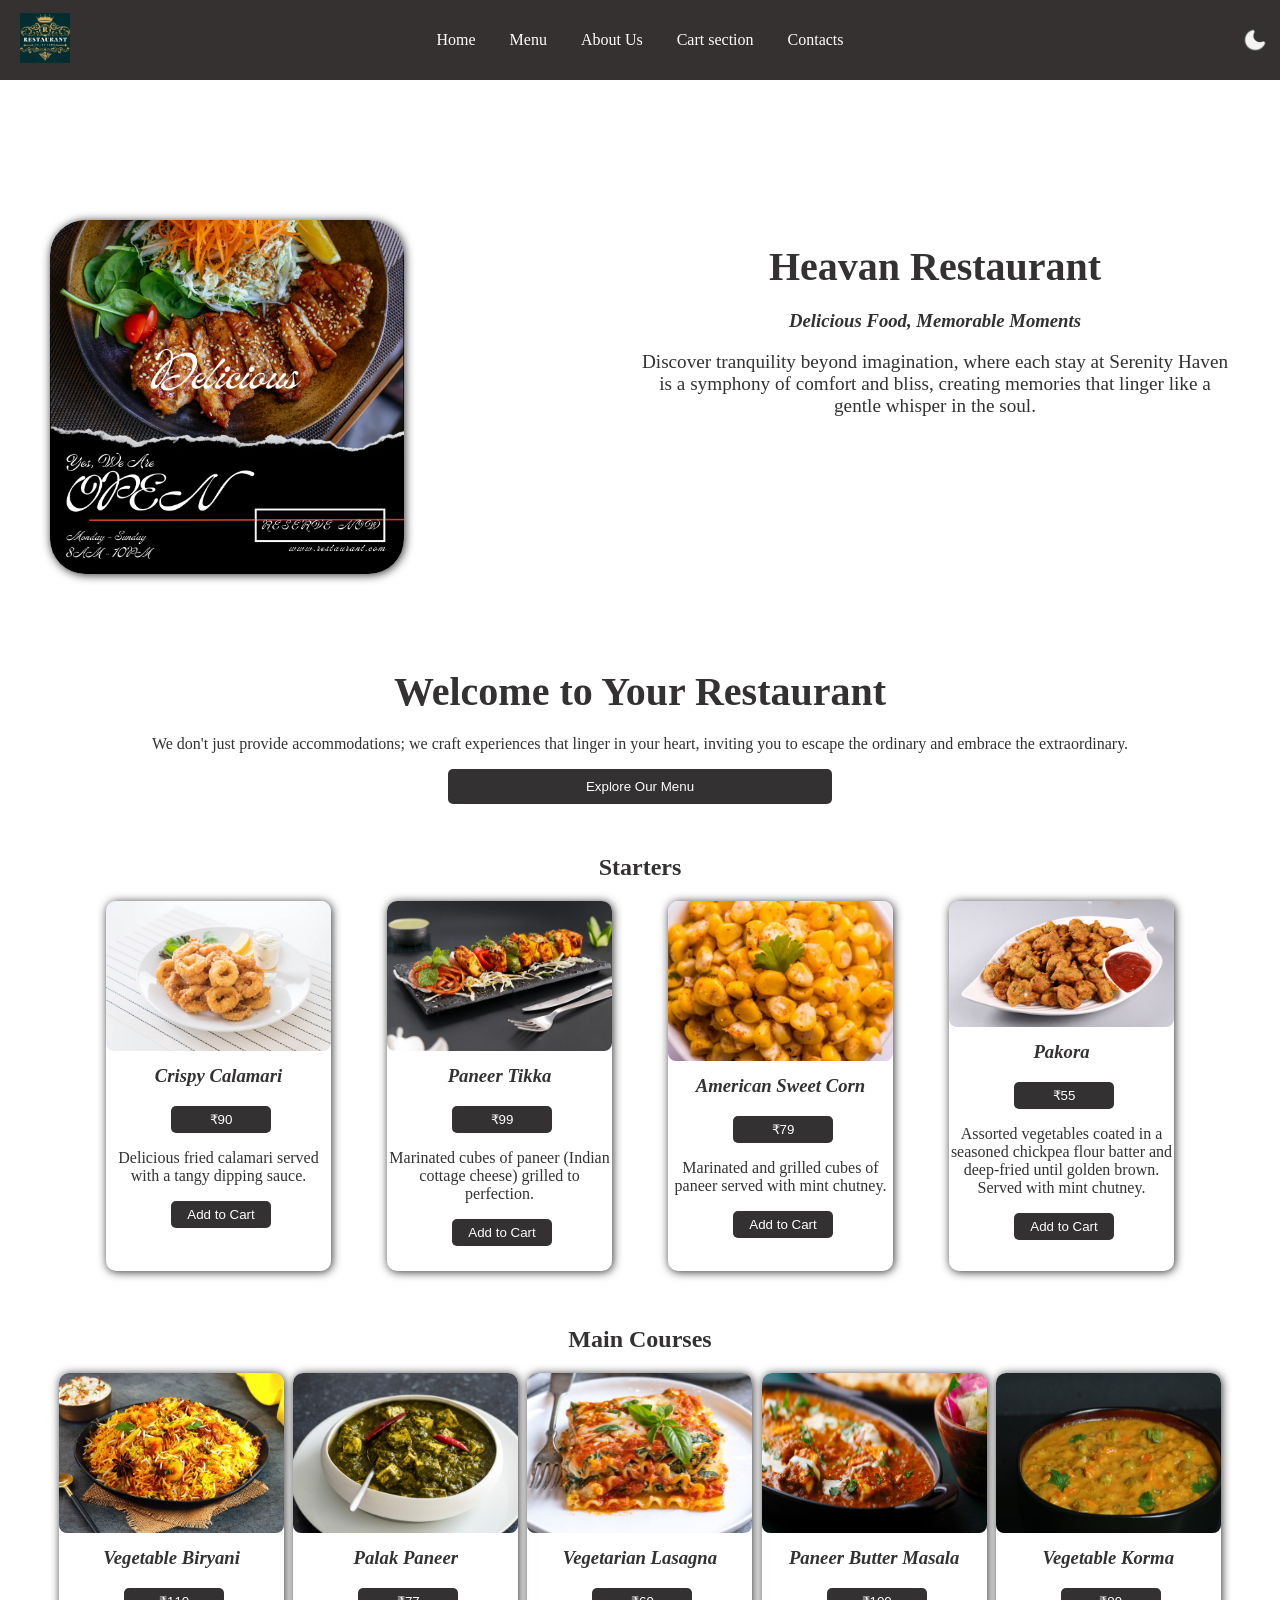
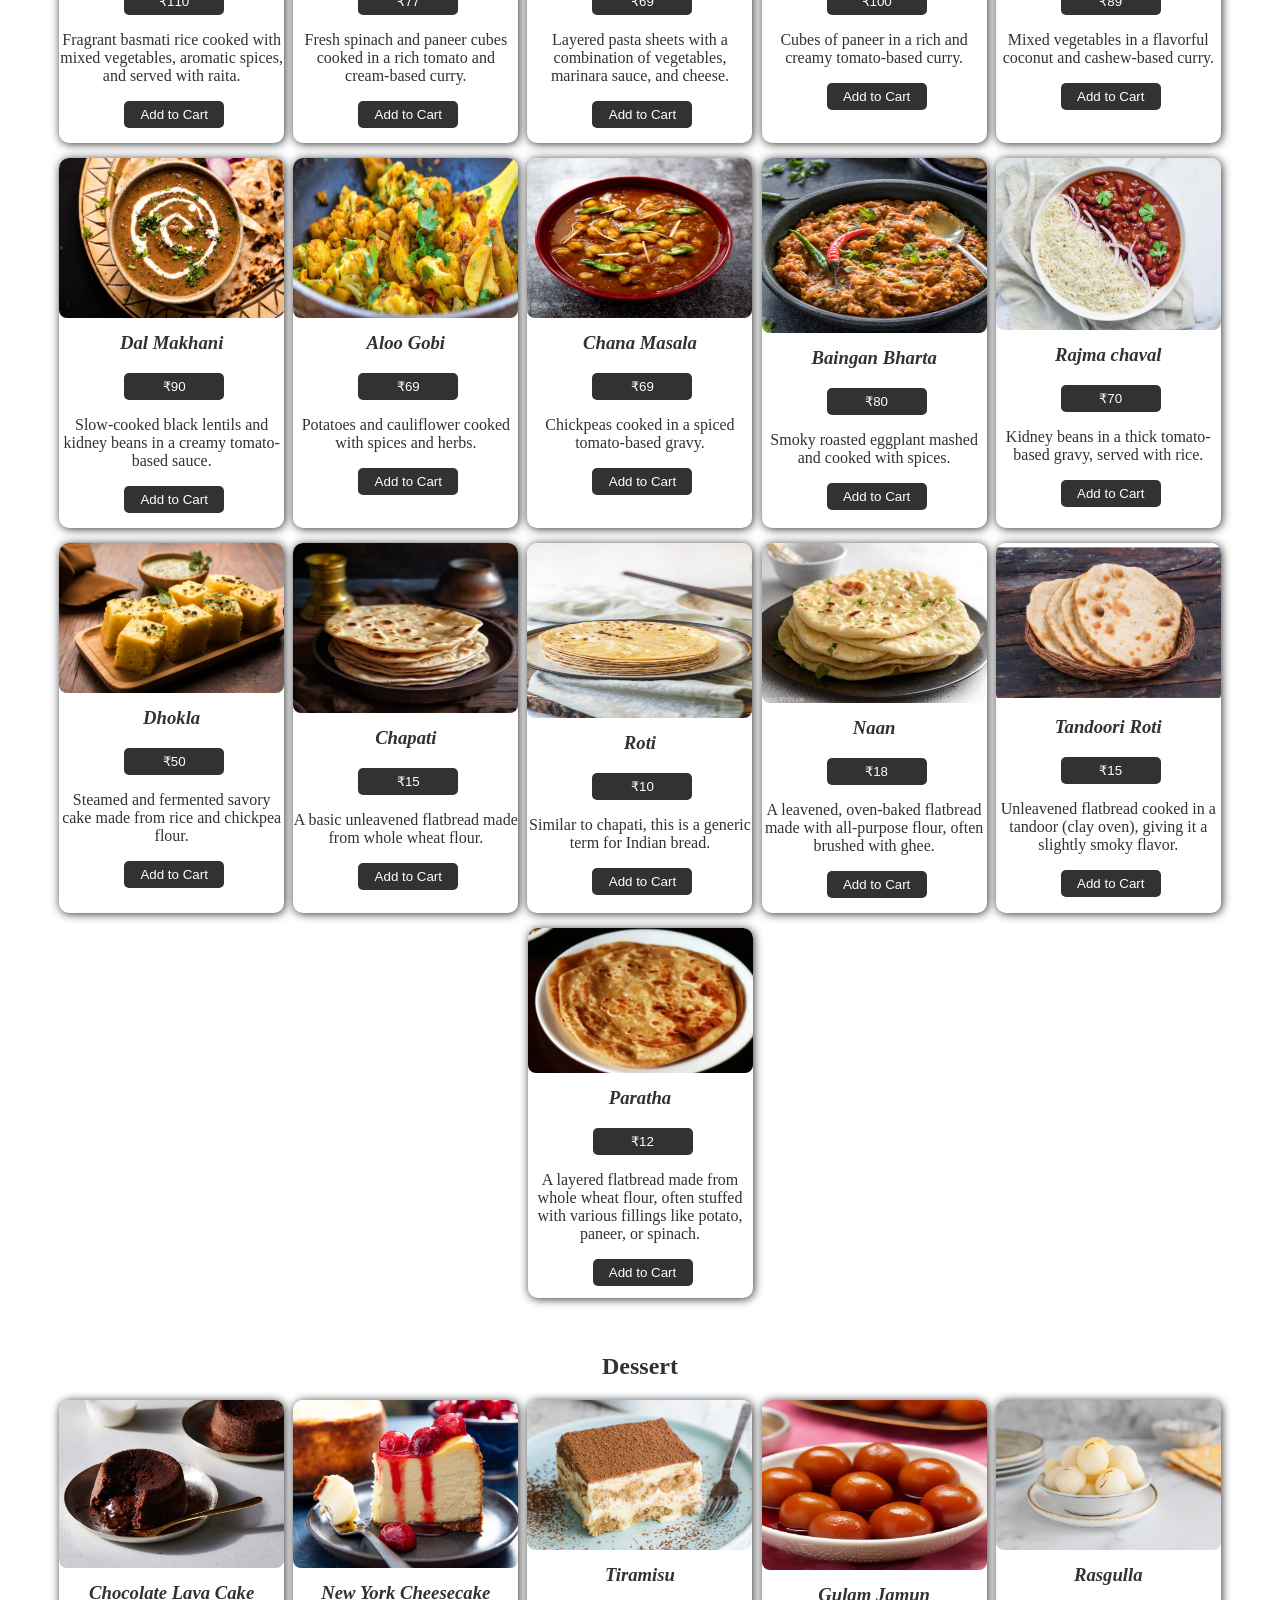
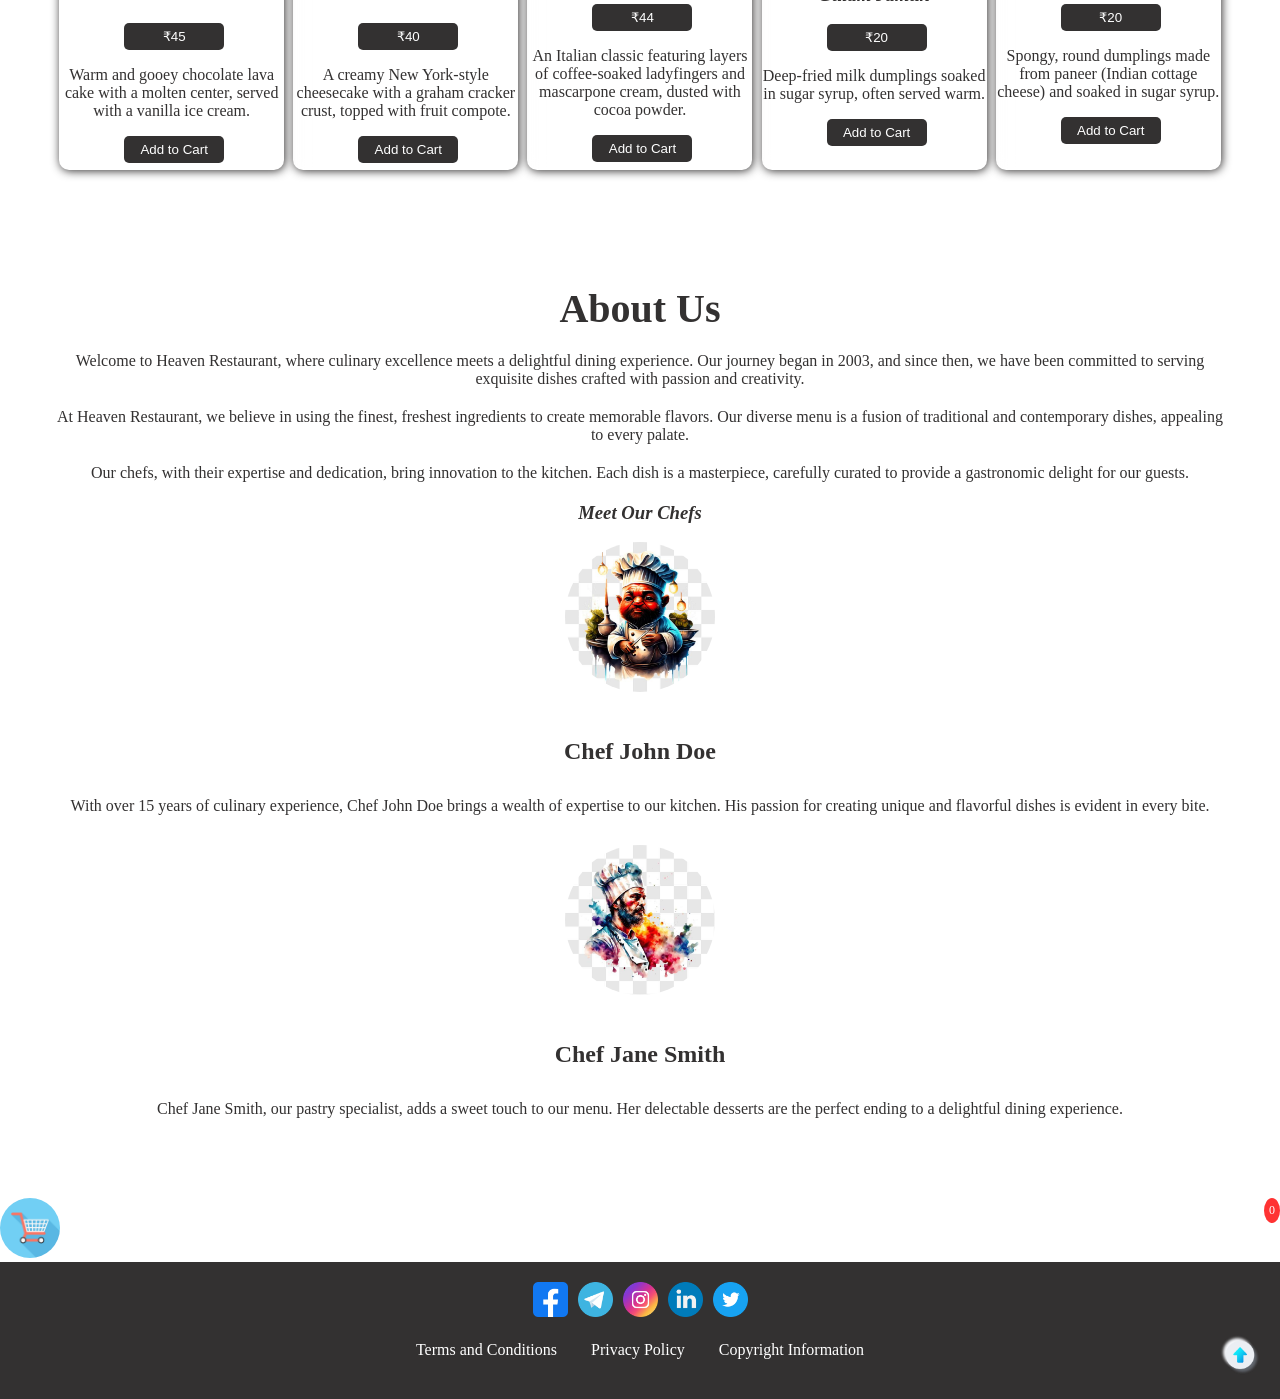
<file: index.html>
<!DOCTYPE html>
<html lang="en">
<head>
  <meta charset="UTF-8">
  <meta name="viewport" content="width=device-width, initial-scale=1.0">
  <link rel="stylesheet" href="style.css">
  <title>Your Restaurant</title>
  <script src="script.js"></script>
</head>
<body>
  
  <!-- Navbar -->
  <section id="navbar">
  <div class="navbar">
    <div class="logo">
        <img src="Images/Logo.png" alt="Logo" >
    </div>
    <div class="menu" id="menu">
        <a href="#home" onclick="scrolltoHome()">Home</a>
        <a href="#menu" onclick="scrolltoMenu()">Menu</a>
        <a href="#about" onclick="scrolltoAboutus()">About Us</a>
        <a href="#cart" onclick="scrolltoCart()">Cart section</a>
        <a href="#contact" onclick="scrolltoContacts()">Contacts</a>
    </div>
    <img src="Images/moon.png" id="icon">
    <div class="hamburger" onclick="toggleMenu()">
        <div class="bar"></div>
        <div class="bar"></div>
        <div class="bar"></div>
    </div>
</div>
</section>

  <!--dark  mode-->
  <div class="custom-checkbox">
    <input id="status" type="checkbox" name="status">
    <label for="status">
        <div class="status-switch" data-unchecked="off" data-checked="on">
 </div>
    </label>
</div>


  <!-- Home Section -->
  <section id="Home">
  <div class="home-section">
    <div class="home-image">
        <img src="Images\Home.png" alt="Restaurant Image" >
    </div>
    <div class="home-content">
        <h1>Heavan Restaurant</h1>
        <h3>Delicious Food, Memorable Moments</h3>
        <p class="subtitle">Discover tranquility beyond imagination, where each stay at Serenity Haven is a symphony of comfort and bliss, creating memories that linger like a gentle whisper in the soul.</p>
        <a href="#menu" class="explore-button" onclick="scrolltoMenu()">Explore Our Menu</a>
    </div>
</div>

    </div>
    <div class="home-content">
      <h1>Welcome to Your Restaurant</h1>
      <p>We don't just provide accommodations; we craft experiences that linger in your heart, inviting you to escape the ordinary and embrace the extraordinary.</p>
      <button href="#menu" class="explore-btn" onclick="scrolltoMenu()">Explore Our Menu</button>
    </div>
  </section>

  <!-- Menu Section -->
  <section id="sec" class="menu-section">
    <div class="category">
        <h2>Starters</h2>
        <div class="item">
        <div class="item-card">
            <img src="Images/1.jpg" alt="Crispy Calamari" data-price="90">
            <h3>Crispy Calamari</h3>
            <button class="add-to-cart-button">₹90</button>
            <p class="description">Delicious fried calamari served with a tangy dipping sauce.</p>
            <button class="add-to-cart-button" onclick="addToCart('Crispy Calamari', 90)">Add to Cart</button>
        </div>
        <div class="item-card">
            <img src="Images/3.jpg" alt="paneer Tikka" >
            <h3>Paneer Tikka</h3>
            <button class="add-to-cart-button">₹99</button>
            <p class="description">Marinated cubes of paneer (Indian cottage cheese) grilled to perfection.</p>
            <button class="add-to-cart-button" onclick="addToCart('Grilled Salmon', 22.99)">Add to Cart</button>
        </div>
        <div class="item-card">
            <img src="Images/4.webp" alt="American Sweet Corn" height="160px">
            <h3>American Sweet Corn</h3>
            <button class="add-to-cart-button">₹79</button>
            <p class="description">Marinated and grilled cubes of paneer served with mint chutney.</p>
            <button class="add-to-cart-button" onclick="addToCart('Grilled Salmon', 22.99)">Add to Cart</button>
        </div>
        <div class="item-card">
            <img src="Images/2.jpg" alt="Pakora" >
            <h3>Pakora</h3>
            <button class="add-to-cart-button">₹55</button>
            <p class="description">Assorted vegetables coated in a seasoned chickpea flour batter and deep-fried until golden brown. Served with mint chutney.</p>
            <button class="add-to-cart-button" onclick="addToCart('Grilled Salmon', 22.99)">Add to Cart</button>
        </div>
    </div>
    </div>

    <div class="category">
        <h2>Main Courses</h2>
        <div class="item">
            <div class="item-card">
            <img src="Images/5.webp" alt="Vegetable Biryani" height="160px">
            <h3>Vegetable Biryani</h3>
            <button class="add-to-cart-button">₹110</button>
            <p>Fragrant basmati rice cooked with mixed vegetables, aromatic spices, and served with raita.</p>
            
            <button class="add-to-cart-button" onclick="addToCart('Grilled Salmon', 22.99)">Add to Cart</button>
        </div>
        
        <div class="item-card">
            <img src="Images/6.jpg" alt="Palak Paneer" height="160px">
            <h3>Palak Paneer</h3>
            <button class="add-to-cart-button">₹77</button>
            <p>Fresh spinach and paneer cubes cooked in a rich tomato and cream-based curry.</p>
            
            <button class="add-to-cart-button" onclick="addToCart('Chicken Alfredo Pasta', 18.99)">Add to Cart</button>
        </div>
        
        <div class="item-card">
            <img src="Images/7.jpg" alt="Vegetarian Lasagna" height="160px">
            <h3>Vegetarian Lasagna</h3>
            <button class="add-to-cart-button">₹69</button>
            <p>Layered pasta sheets with a combination of vegetables, marinara sauce, and cheese.</p>
            <button class="add-to-cart-button" onclick="addToCart('Vegetarian Stir-Fry', 16.99)">Add to Cart</button>
        </div>
        <div class="item-card">
            <img src="Images/11.jpg" alt="Paneer Butter Masala" height="160px">
            <h3>Paneer Butter Masala</h3>
            <button class="add-to-cart-button">₹100</button>
            <p>Cubes of paneer in a rich and creamy tomato-based curry.</p>
            <button class="add-to-cart-button" onclick="addToCart('Vegetarian Stir-Fry', 16.99)">Add to Cart</button>
        </div>
        <div class="item-card">
            <img src="Images/12.jpg" alt="Vegetable Korma" height="160px">
            <h3>Vegetable Korma</h3>
            <button class="add-to-cart-button">₹89</button>
            <p>Mixed vegetables in a flavorful coconut and cashew-based curry.</p>
            <button class="add-to-cart-button" onclick="addToCart('Vegetarian Stir-Fry', 16.99)">Add to Cart</button>
        </div>
        <div class="item-card">
            <img src="Images/13.jpg" alt="Dal Makhani" height="160px">
            <h3>Dal Makhani</h3>
            <button class="add-to-cart-button">₹90</button>
            <p>Slow-cooked black lentils and kidney beans in a creamy tomato-based sauce.</p>
            <button class="add-to-cart-button" onclick="addToCart('Vegetarian Stir-Fry', 16.99)">Add to Cart</button>
        </div>
        <div class="item-card">
            <img src="Images/14.jpg" alt="Aloo Gobi" height="160px">
            <h3>Aloo Gobi</h3>
            <button class="add-to-cart-button">₹69</button>
            <p>Potatoes and cauliflower cooked with spices and herbs.</p>
            <button class="add-to-cart-button" onclick="addToCart('Vegetarian Stir-Fry', 16.99)">Add to Cart</button>
        </div>
        <div class="item-card">
            <img src="Images/15.jpg" alt="Chana Masala" height="160px">
            <h3>Chana Masala</h3>
            <button class="add-to-cart-button">₹69</button>
            <p>Chickpeas cooked in a spiced tomato-based gravy.</p>
            <button class="add-to-cart-button" onclick="addToCart('Vegetarian Stir-Fry', 16.99)">Add to Cart</button>
        </div>
        <div class="item-card">
            <img src="Images/16.webp" alt="Baingan Bharta" height="175px">
            <h3>Baingan Bharta</h3>
            <button class="add-to-cart-button">₹80</button>
            <p>Smoky roasted eggplant mashed and cooked with spices.</p>
            <button class="add-to-cart-button" onclick="addToCart('Vegetarian Stir-Fry', 16.99)">Add to Cart</button>
        </div>
        <div class="item-card">
            <img src="Images/17.jpg" alt="Rajma Chaval">
            <h3>Rajma chaval</h3>
            <button class="add-to-cart-button">₹70</button>
            <p>Kidney beans in a thick tomato-based gravy, served with rice.</p>
            <button class="add-to-cart-button" onclick="addToCart('Vegetarian Stir-Fry', 16.99)">Add to Cart</button>
        </div>
        <div class="item-card">
            <img src="Images/18.jpg" alt="Dhokla">
            <h3>Dhokla</h3>
            <button class="add-to-cart-button">₹50</button>
            <p>Steamed and fermented savory cake made from rice and chickpea flour.</p>
            <button class="add-to-cart-button" onclick="addToCart('Vegetarian Stir-Fry', 16.99)">Add to Cart</button>
        </div>
        <div class="item-card">
            <img src="Images/19.webp" alt="Chapati" height="170px">
            <h3>Chapati</h3>
            <button class="add-to-cart-button">₹15</button>
            <p>A basic unleavened flatbread made from whole wheat flour.</p>
            <button class="add-to-cart-button" onclick="addToCart('Vegetarian Stir-Fry', 16.99)">Add to Cart</button>
        </div>
        <div class="item-card">
            <img src="Images/20.jpg" alt="Roti" height="175px">
            <h3>Roti</h3>
            <button class="add-to-cart-button">₹10</button>
            <p>Similar to chapati, this is a generic term for Indian bread.</p>
            <button class="add-to-cart-button" onclick="addToCart('Vegetarian Stir-Fry', 16.99)">Add to Cart</button>
        </div>
        <div class="item-card">
            <img src="Images/21.jpg" alt="Naan" height="160px">
            <h3>Naan</h3>
            <button class="add-to-cart-button">₹18</button>
            <p>A leavened, oven-baked flatbread made with all-purpose flour, often brushed with ghee.</p>
            <button class="add-to-cart-button" onclick="addToCart('Vegetarian Stir-Fry', 16.99)">Add to Cart</button>
        </div>
        <div class="item-card">
            <img src="Images/22.jpg" alt="Tandoori Roti">
            <h3>Tandoori Roti</h3>
            <button class="add-to-cart-button">₹15</button>
            <p>Unleavened flatbread cooked in a tandoor (clay oven), giving it a slightly smoky flavor.</p>
            <button class="add-to-cart-button" onclick="addToCart('Vegetarian Stir-Fry', 16.99)">Add to Cart</button>
        </div>
        <div class="item-card">
            <img src="Images/23.webp" alt="Paratha" height="145px">
            <h3>Paratha</h3>
            <button class="add-to-cart-button">₹12</button>
            <p>A layered flatbread made from whole wheat flour, often stuffed with various fillings like potato, paneer, or spinach.</p>
            <button class="add-to-cart-button" onclick="addToCart('Vegetarian Stir-Fry', 16.99)">Add to Cart</button>
        </div>
    </div>
    </div>
<!--desert-->
    <h1 style="text-align: center;">Dessert</h1>
    <div class="item">
        <div class="item-card">
        <img src="Images/8.jpg" alt="Chocolate Lava Cake">
        <h3>Chocolate Lava Cake</h3>
        <button class="add-to-cart-button">₹45</button>
        <p>Warm and gooey chocolate lava cake with a molten center, served with a vanilla ice cream.</p>
        
        <button class="add-to-cart-button" onclick="addToCart('Chocolate Lava Cake', 8.99)">Add to Cart</button>
    </div>
    
    <div class="item-card">
        <img src="Images/9.jpg" alt="New York Cheesecake">
        <h3>New York Cheesecake</h3>
        <button class="add-to-cart-button">₹40</button>
        <p>A creamy New York-style cheesecake with a graham cracker crust, topped with fruit compote.</p>
        
        <button class="add-to-cart-button" onclick="addToCart('Cheesecake', 10.99)">Add to Cart</button>
    </div>
    
    <div class="item-card">
        <img src="Images/10.jpg" alt="Tiramisu">
        <h3>Tiramisu</h3>
        <button class="add-to-cart-button">₹44</button>
        <p>An Italian classic featuring layers of coffee-soaked ladyfingers and mascarpone cream, dusted with cocoa powder.</p>
        <button class="add-to-cart-button" onclick="addToCart('Tiramisu', 9.99)">Add to Cart</button>
    </div>
    <div class="item-card">
        <img src="Images/24.webp" alt="Gulam Jamun" height="170px">
        <h3>Gulam Jamun</h3>
        <button class="add-to-cart-button">₹20</button>
        <p>Deep-fried milk dumplings soaked in sugar syrup, often served warm.</p>
        <button class="add-to-cart-button" onclick="addToCart('Tiramisu', 9.99)">Add to Cart</button>
    </div>
    <div class="item-card">
        <img src="Images/25.jpg" alt="Rasgulla">
        <h3>Rasgulla</h3>
        <button class="add-to-cart-button">₹20</button>
        <p>Spongy, round dumplings made from paneer (Indian cottage cheese) and soaked in sugar syrup.</p>
        <button class="add-to-cart-button" onclick="addToCart('Tiramisu', 9.99)">Add to Cart</button>
    </div>
</div>
</section>

  <!-- About Us Section -->
  <section id="aboutus" class="about-section">
    <div class="about-content">
        <h2>About Us</h2>
        <p>Welcome to Heaven Restaurant, where culinary excellence meets a delightful dining experience. Our journey began in 2003, and since then, we have been committed to serving exquisite dishes crafted with passion and creativity.</p>
        <p>At Heaven Restaurant, we believe in using the finest, freshest ingredients to create memorable flavors. Our diverse menu is a fusion of traditional and contemporary dishes, appealing to every palate.</p>
        <p>Our chefs, with their expertise and dedication, bring innovation to the kitchen. Each dish is a masterpiece, carefully curated to provide a gastronomic delight for our guests.</p>
    </div>

    <div class="chef-section">
        <h3>Meet Our Chefs</h3>

        <div class="chef">
            <img src="Images/chef1.jpg" alt="Chef Name">
            <h4>Chef John Doe</h4>
            <p>With over 15 years of culinary experience, Chef John Doe brings a wealth of expertise to our kitchen. His passion for creating unique and flavorful dishes is evident in every bite.</p>
        </div>

        <div class="chef">
            <img src="Images/chef2.jpg" alt="Chef Name">
            <h4>Chef Jane Smith</h4>
            <p>Chef Jane Smith, our pastry specialist, adds a sweet touch to our menu. Her delectable desserts are the perfect ending to a delightful dining experience.</p>
        </div>
    </div>
</section>

  <!-- Cart Section -->
  <section id="Cart">
  <div class="cart-icon" onclick="toggleCart()">
    <img src="Images/cart-icon.png" alt="Cart Icon">
    <span id="cart-count">0</span>
</div>

<div id="cart-display" class="cart-display">
    <div class="cart-content">
        <h2>Your Cart</h2>
        <div id="cart-items" class="cart-items">
        </div>
        <div class="order-summary">
            <h3>Order Summary</h3>
            <p>Total: ₹<span id="total-price">0.00</span></p>
        </div>
        <button onclick="checkout()">Checkout</button>
    </div>
</div>
</section>


  <!-- Footer -->
  <section id="Contacts">
<footer class="footer">
    <div class="social-media">
        <a href="#" target="_blank"
          ><img src="Images/facebook.1024x1024.png" alt="Facebook"
        /></a>
        <a href="#" target="_blank"
          ><img src="Images/telegram.1024x1024.png" alt="Telegram"
        /></a>
        <a href="#" target="_blank"
          ><img src="Images/instagram.1024x1024.png" alt="Instagram"
        /></a>
        <a href="#" target="_blank"
          ><img src="Images/linkedin.1024x1024.png" alt="linkden"
        /></a>
        <a href="#" target="_blank"
          ><img src="Images/twitter.1024x1024.png" alt="Twitter"
        /></a>
      </div>

  <div class="footer-links">
      <a href="#" target="_blank">Terms and Conditions</a>
      <a href="#" target="_blank">Privacy Policy</a>
      <a href="#" target="_blank">Copyright Information</a>
  </div>

  <div class="back-to-top" onclick="scrollToTop()">
      <img src="Images/arrowup.webp" alt="Back to Top">
  </div>
</footer>
</section>
  <script src="script.js"></script>
  
</body>
</html>
</file>
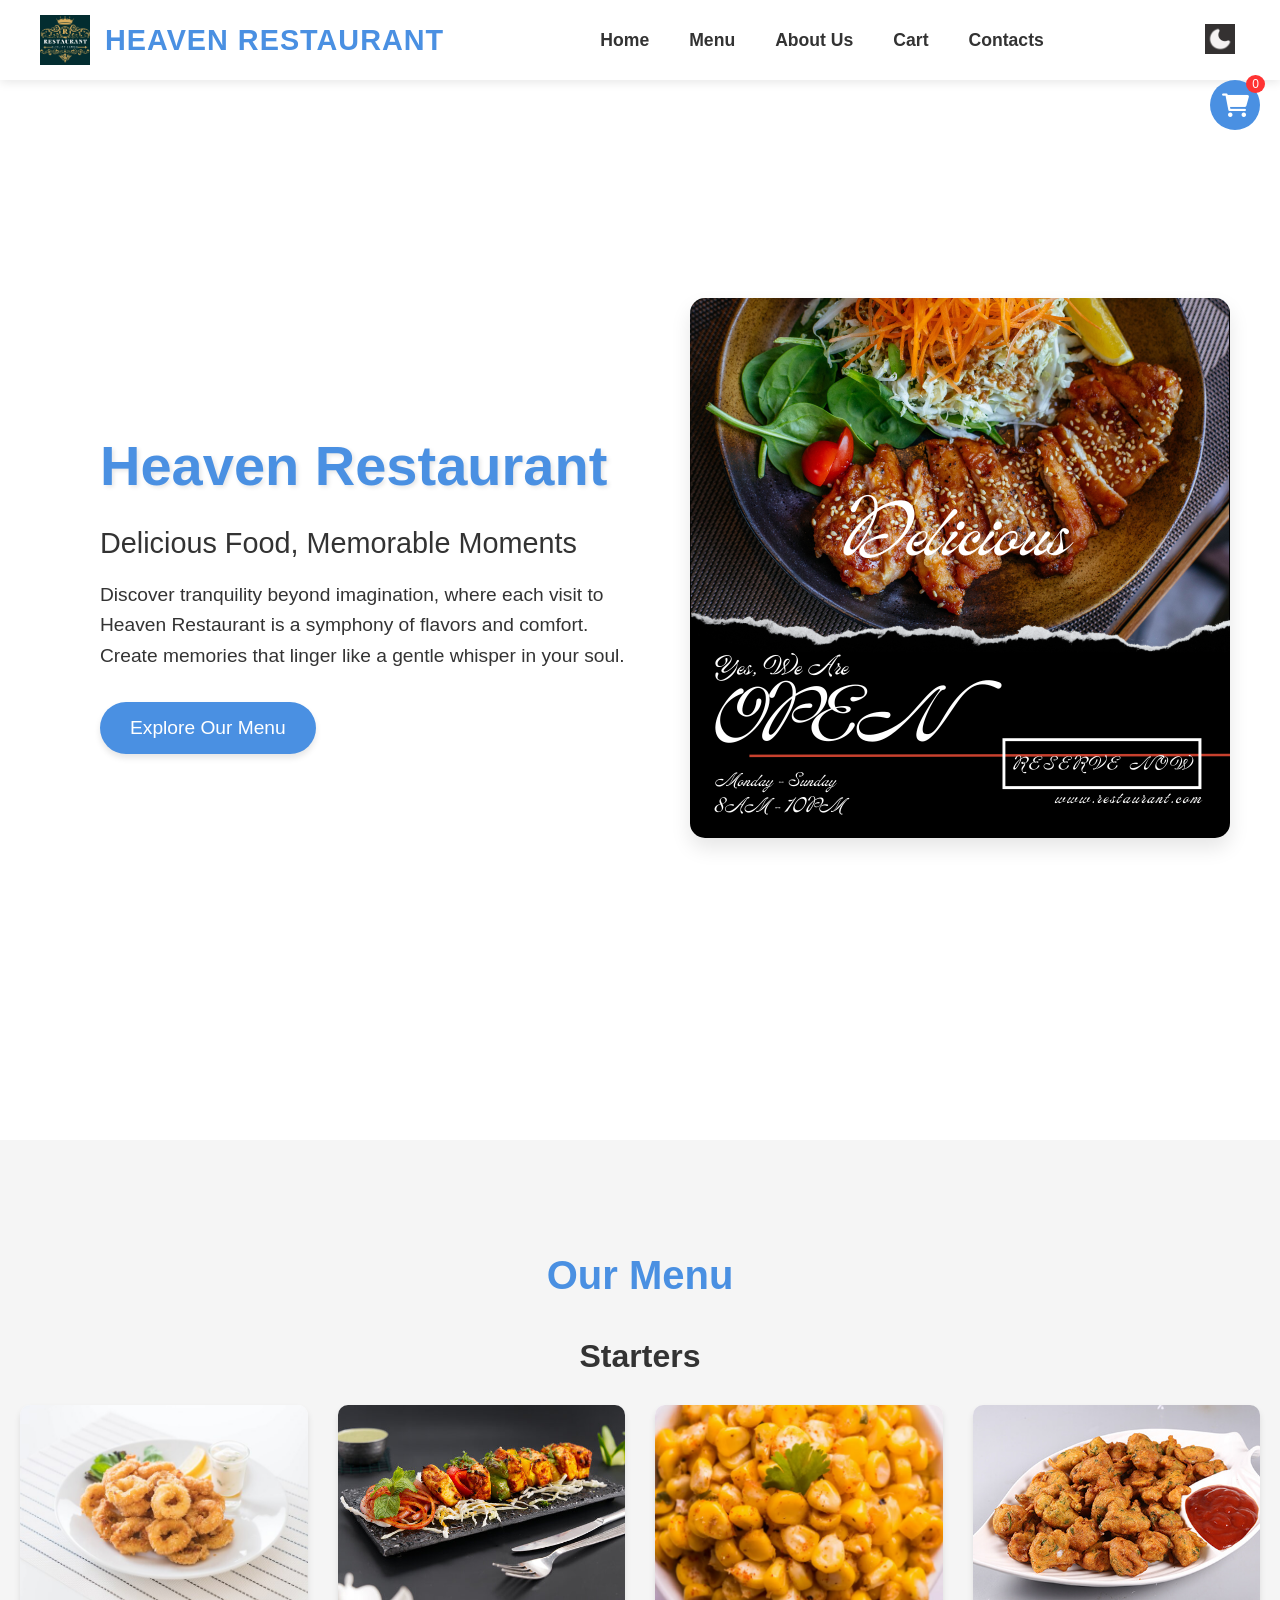
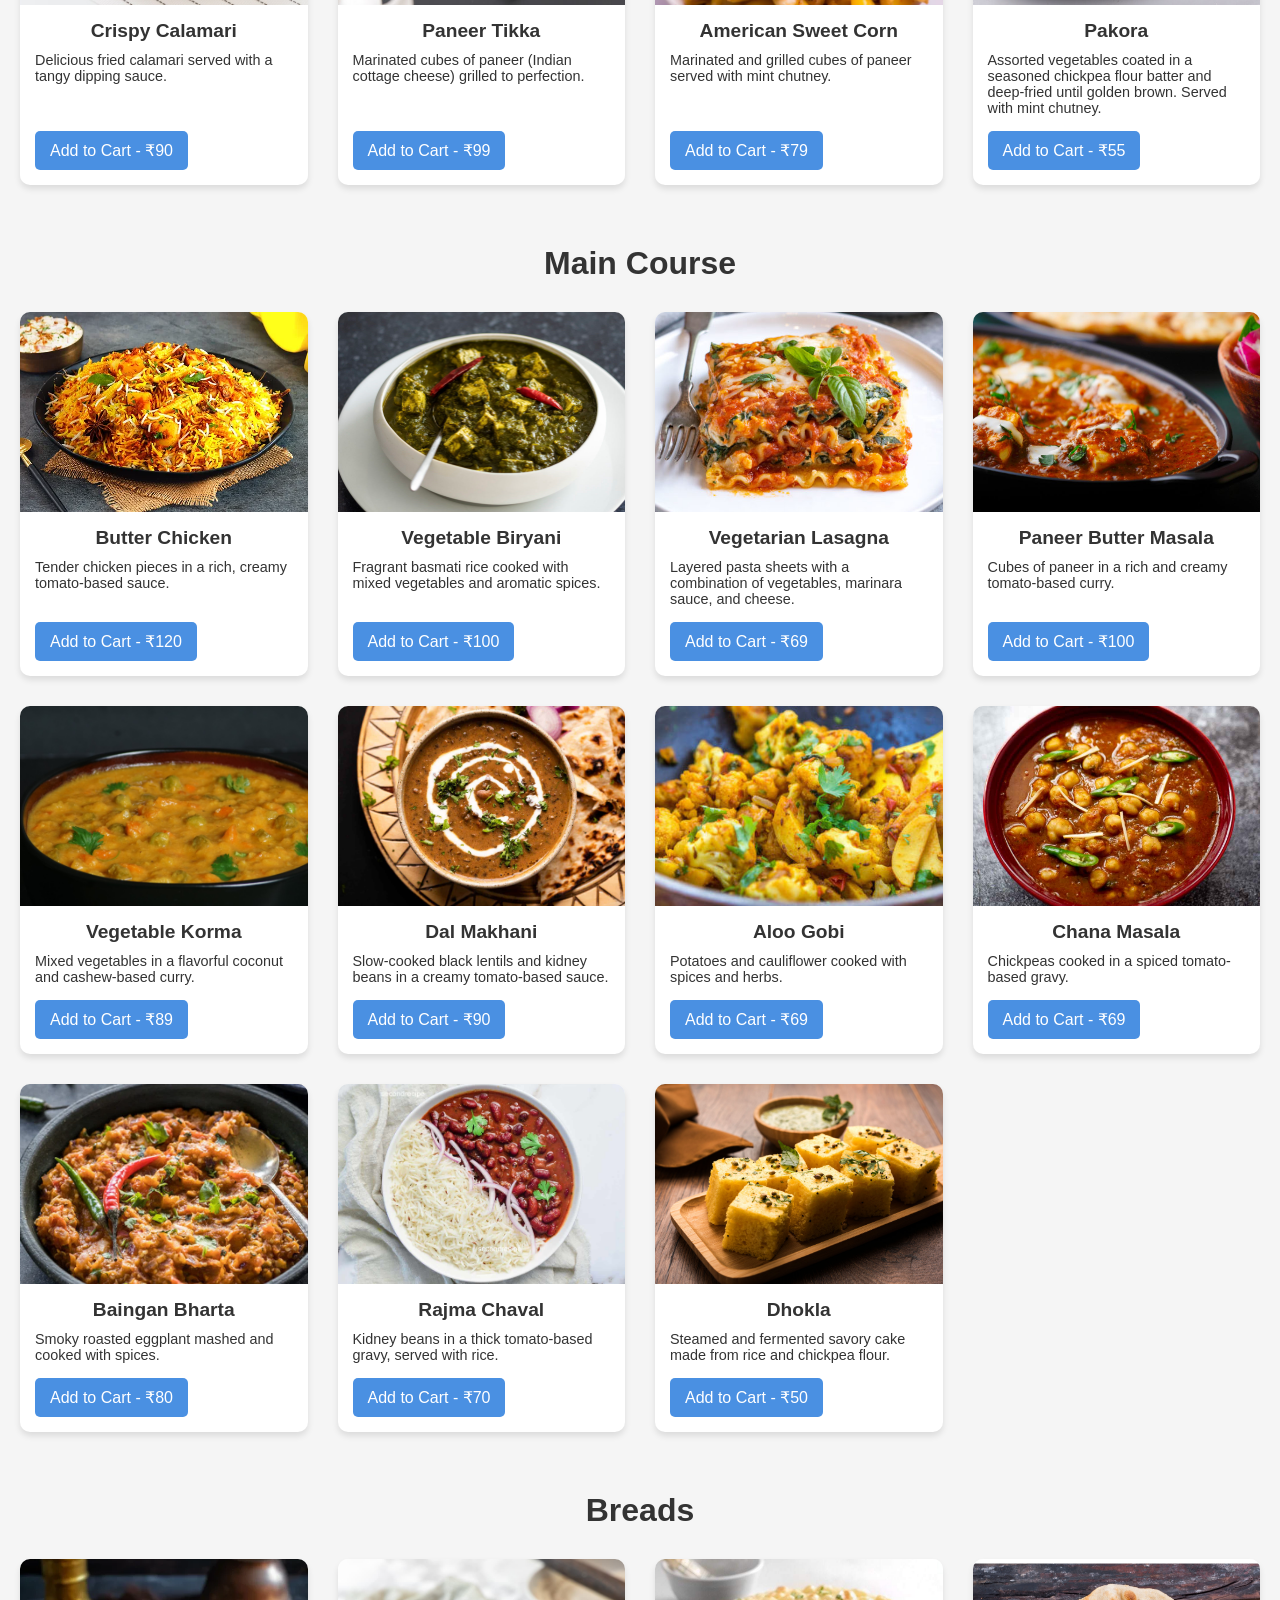
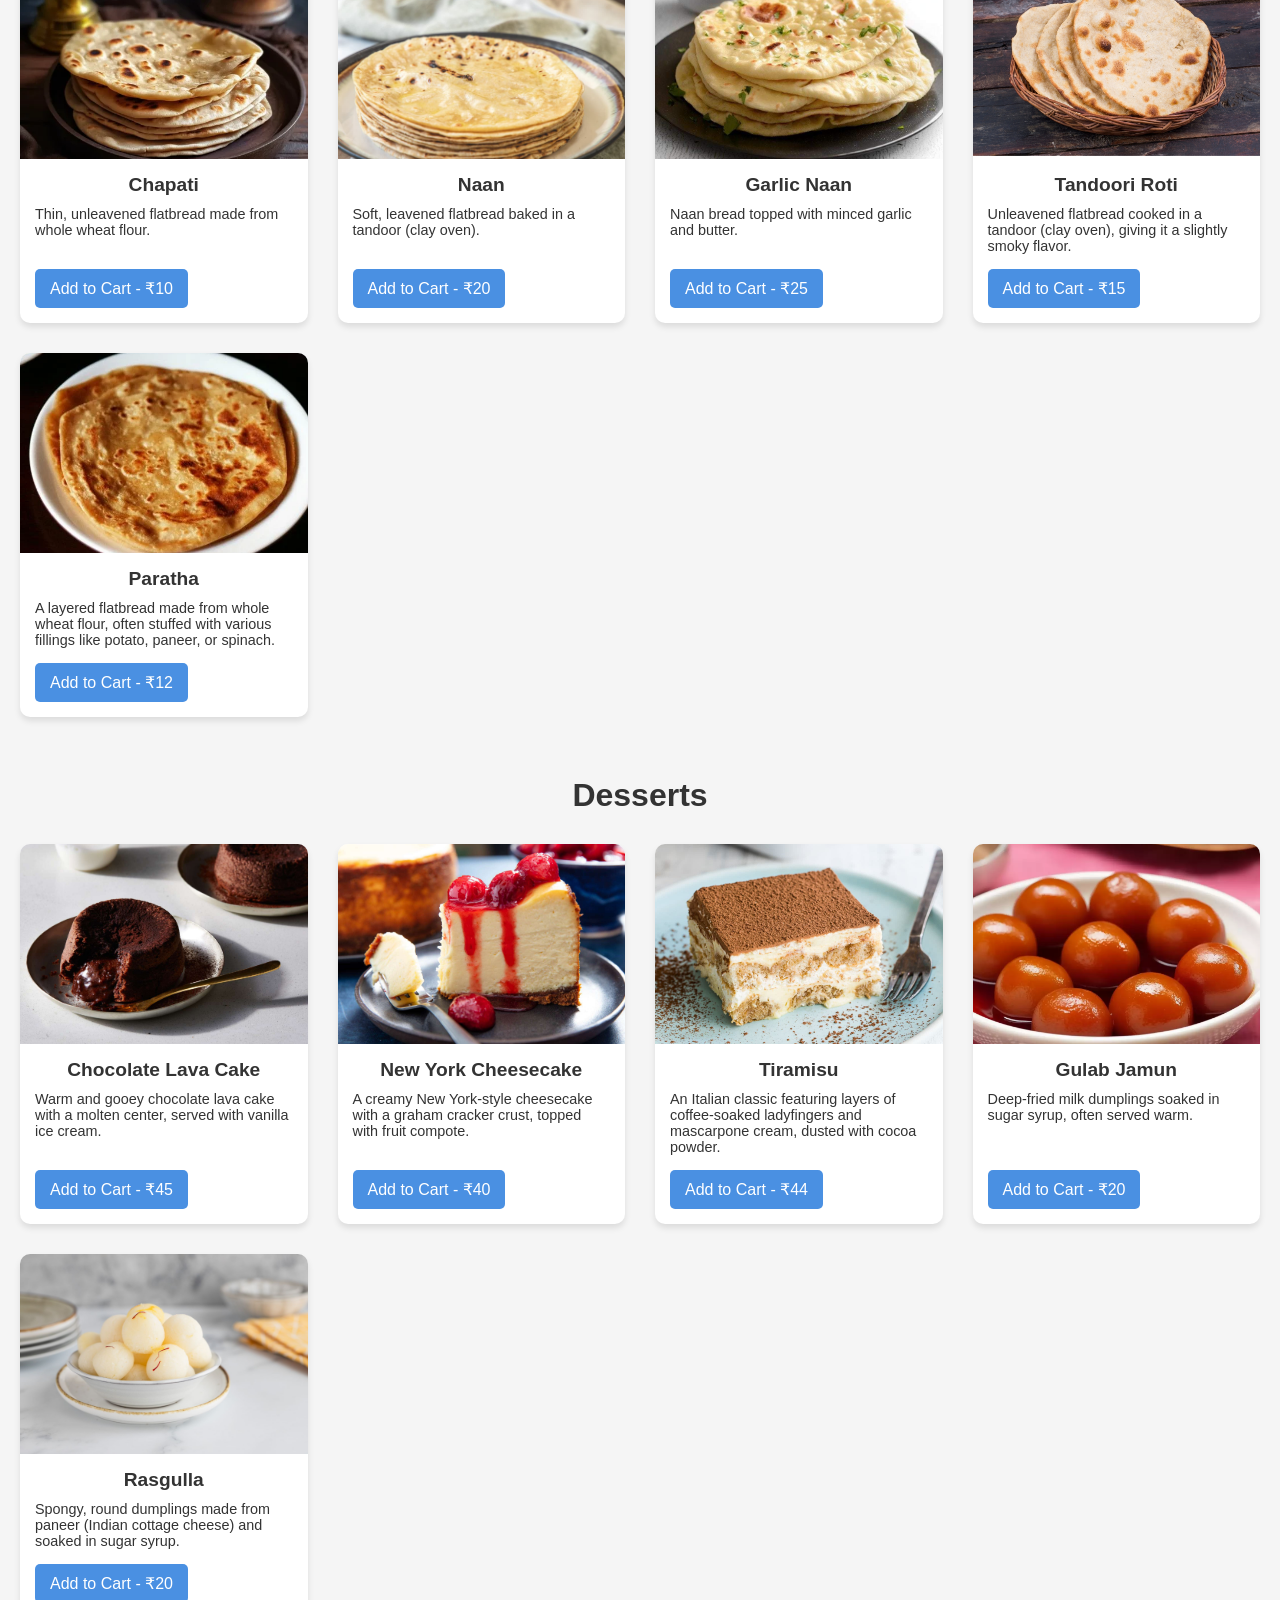
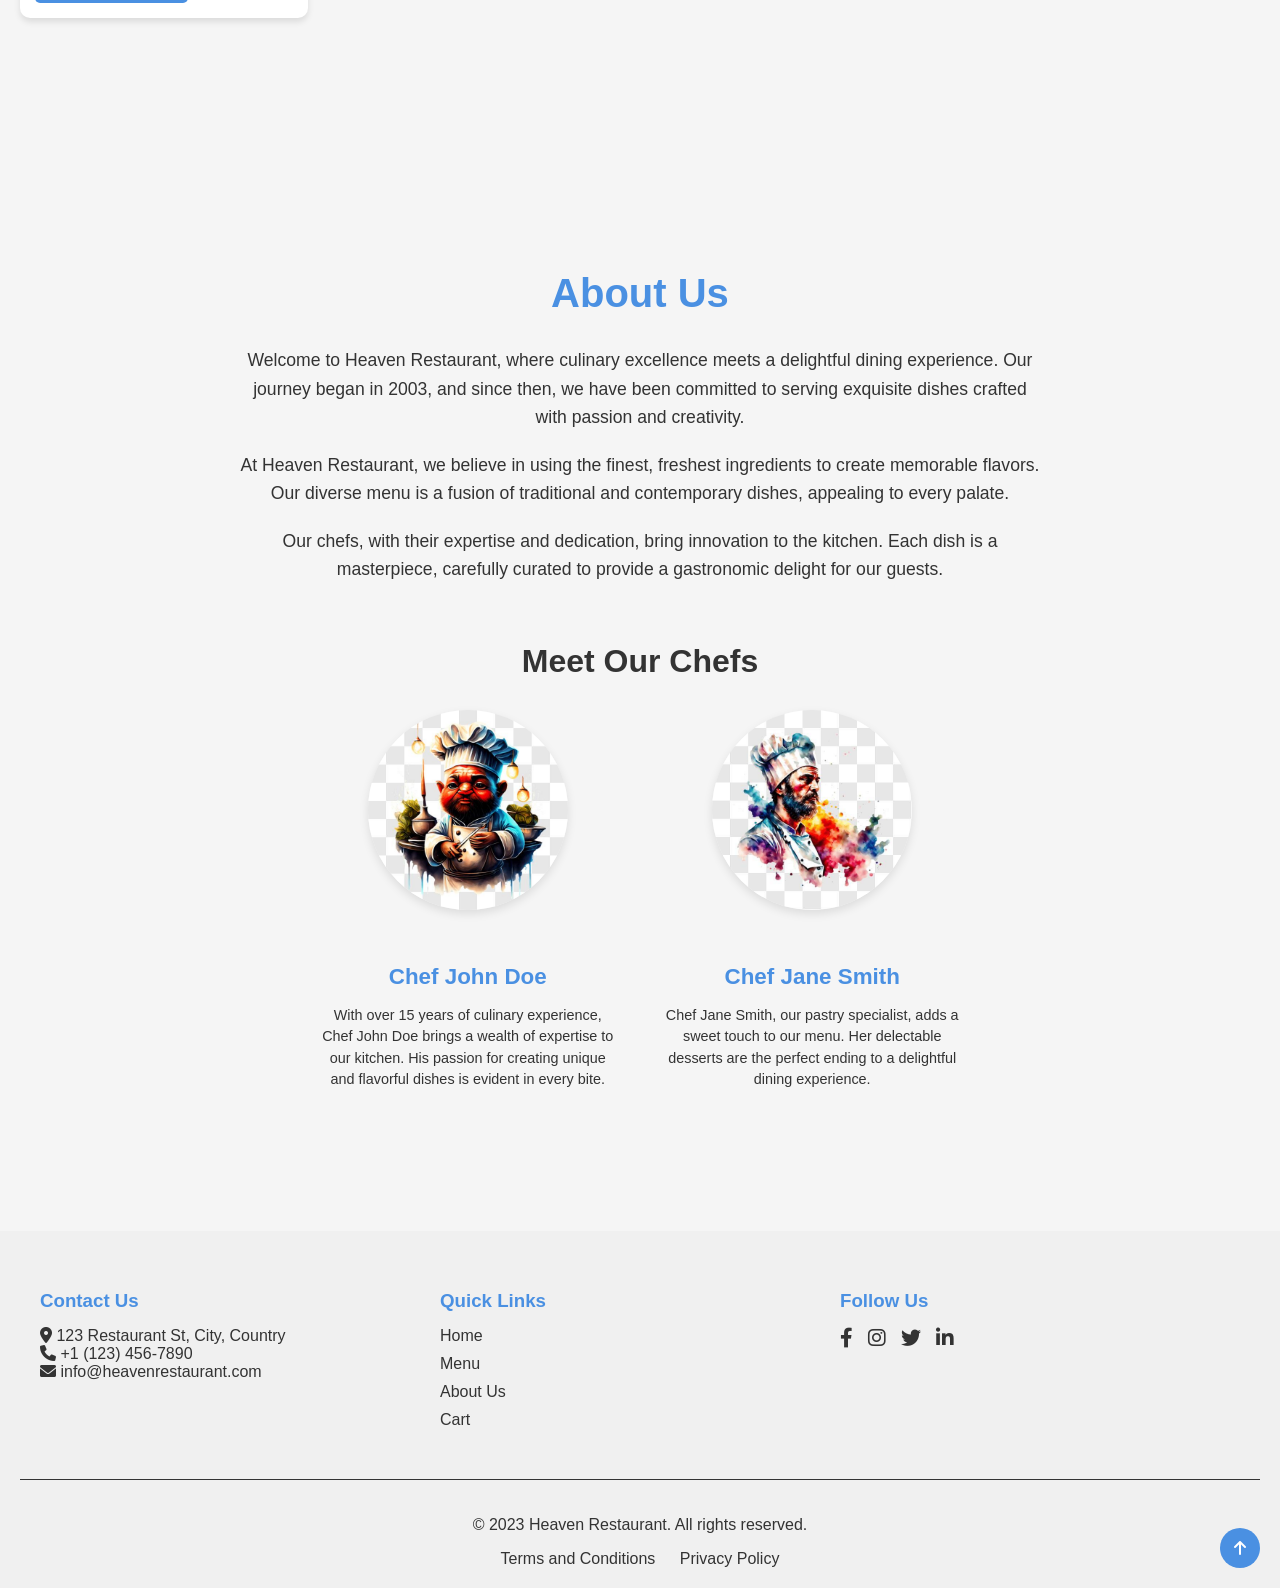
<file: re.html>
<!DOCTYPE html>
<html lang="en">
  <head>
    <meta charset="UTF-8" />
    <meta name="viewport" content="width=device-width, initial-scale=1.0" />
    <link rel="stylesheet" href="re.css" />
    <title>Heaven Restaurant</title>
    <script src="re.js" defer></script>
    <link
      rel="stylesheet"
      href="https://cdnjs.cloudflare.com/ajax/libs/font-awesome/6.0.0-beta3/css/all.min.css"
    />
  </head>
  <body>
    <!-- Navbar -->
    <header>
      <nav class="navbar">
        <div class="logo">
          <img src="/Images/Logo.png" alt="Logo" />
          <span class="restaurant-name">Heaven Restaurant</span>
        </div>
        <ul class="menu" id="menu">
          <li><a href="#Home">Home</a></li>
          <li><a href="#sec">Menu</a></li>
          <li><a href="#aboutus">About Us</a></li>
          <li><a href="#Cart">Cart</a></li>
          <li><a href="#Contacts">Contacts</a></li>
        </ul>
        <div class="nav-buttons">
          <button id="theme-toggle" aria-label="Toggle dark mode">
            <img src="/Images/moon.png" id="icon" alt="Dark mode" />
          </button>
          <div class="hamburger" onclick="toggleMenu()">
            <span class="bar"></span>
            <span class="bar"></span>
            <span class="bar"></span>
          </div>
        </div>
      </nav>
    </header>

    <!-- Home Section -->
    <section id="Home" class="home-section">
      <div class="home-content">
        <h1>Heaven Restaurant</h1>
        <h3>Delicious Food, Memorable Moments</h3>
        <p class="subtitle">
          Discover tranquility beyond imagination, where each visit to Heaven
          Restaurant is a symphony of flavors and comfort. Create memories that
          linger like a gentle whisper in your soul.
        </p>
        <a href="#sec" class="explore-button">Explore Our Menu</a>
      </div>
      <div class="home-image">
        <img src="/Images/Home.png" alt="Restaurant Ambiance" />
      </div>
    </section>

    <!-- Menu Section -->
    <section id="sec" class="menu-section">
      <h2>Our Menu</h2>
      <div class="category">
        <h3>Starters</h3>
        <div class="item">
          <div class="item-card">
            <img src="Images/1.jpg" alt="Crispy Calamari" />
            <div class="item-info">
              <h3>Crispy Calamari</h3>
              <p>Delicious fried calamari served with a tangy dipping sauce.</p>
              <button class="add-to-cart-button" onclick="addToCart('Crispy Calamari', 90)">
                Add to Cart - ₹90
              </button>
            </div>
          </div>
          <div class="item-card">
            <img src="Images/3.jpg" alt="Paneer Tikka" />
            <div class="item-info">
              <h3>Paneer Tikka</h3>
              <p>Marinated cubes of paneer (Indian cottage cheese) grilled to perfection.</p>
              <button class="add-to-cart-button" onclick="addToCart('Paneer Tikka', 99)">
                Add to Cart - ₹99
              </button>
            </div>
          </div>
          <div class="item-card">
            <img src="Images/4.webp" alt="American Sweet Corn" />
            <div class="item-info">
              <h3>American Sweet Corn</h3>
              <p>Marinated and grilled cubes of paneer served with mint chutney.</p>
              <button class="add-to-cart-button" onclick="addToCart('American Sweet Corn', 79)">
                Add to Cart - ₹79
              </button>
            </div>
          </div>
          <div class="item-card">
            <img src="Images/2.jpg" alt="Pakora" />
            <div class="item-info">
              <h3>Pakora</h3>
              <p>Assorted vegetables coated in a seasoned chickpea flour batter and deep-fried until golden brown. Served with mint chutney.</p>
              <button class="add-to-cart-button" onclick="addToCart('Pakora', 55)">
                Add to Cart - ₹55
              </button>
            </div>
          </div>
        </div>
      </div>
      <div class="category">
        <h3>Main Course</h3>
        <div class="item">
          <div class="item-card">
            <img src="Images/5.webp" alt="Butter Chicken" />
            <div class="item-info">
              <h3>Butter Chicken</h3>
              <p>Tender chicken pieces in a rich, creamy tomato-based sauce.</p>
              <button class="add-to-cart-button" onclick="addToCart('Butter Chicken', 120)">
                Add to Cart - ₹120
              </button>
            </div>
          </div>
          <div class="item-card">
            <img src="Images/6.jpg" alt="Vegetable Biryani" />
            <div class="item-info">
              <h3>Vegetable Biryani</h3>
              <p>Fragrant basmati rice cooked with mixed vegetables and aromatic spices.</p>
              <button class="add-to-cart-button" onclick="addToCart('Vegetable Biryani', 100)">
                Add to Cart - ₹100
              </button>
            </div>
          </div>
          <div class="item-card">
            <img src="Images/7.jpg" alt="Vegetarian Lasagna" />
            <div class="item-info">
              <h3>Vegetarian Lasagna</h3>
              <p>Layered pasta sheets with a combination of vegetables, marinara sauce, and cheese.</p>
              <button class="add-to-cart-button" onclick="addToCart('Vegetarian Lasagna', 69)">
                Add to Cart - ₹69
              </button>
            </div>
          </div>
          <div class="item-card">
            <img src="Images/11.jpg" alt="Paneer Butter Masala" />
            <div class="item-info">
              <h3>Paneer Butter Masala</h3>
              <p>Cubes of paneer in a rich and creamy tomato-based curry.</p>
              <button class="add-to-cart-button" onclick="addToCart('Paneer Butter Masala', 100)">
                Add to Cart - ₹100
              </button>
            </div>
          </div>
          <div class="item-card">
            <img src="Images/12.jpg" alt="Vegetable Korma" />
            <div class="item-info">
              <h3>Vegetable Korma</h3>
              <p>Mixed vegetables in a flavorful coconut and cashew-based curry.</p>
              <button class="add-to-cart-button" onclick="addToCart('Vegetable Korma', 89)">
                Add to Cart - ₹89
              </button>
            </div>
          </div>
          <div class="item-card">
            <img src="Images/13.jpg" alt="Dal Makhani" />
            <div class="item-info">
              <h3>Dal Makhani</h3>
              <p>Slow-cooked black lentils and kidney beans in a creamy tomato-based sauce.</p>
              <button class="add-to-cart-button" onclick="addToCart('Dal Makhani', 90)">
                Add to Cart - ₹90
              </button>
            </div>
          </div>
          <div class="item-card">
            <img src="Images/14.jpg" alt="Aloo Gobi" />
            <div class="item-info">
              <h3>Aloo Gobi</h3>
              <p>Potatoes and cauliflower cooked with spices and herbs.</p>
              <button class="add-to-cart-button" onclick="addToCart('Aloo Gobi', 69)">
                Add to Cart - ₹69
              </button>
            </div>
          </div>
          <div class="item-card">
            <img src="Images/15.jpg" alt="Chana Masala" />
            <div class="item-info">
              <h3>Chana Masala</h3>
              <p>Chickpeas cooked in a spiced tomato-based gravy.</p>
              <button class="add-to-cart-button" onclick="addToCart('Chana Masala', 69)">
                Add to Cart - ₹69
              </button>
            </div>
          </div>
          <div class="item-card">
            <img src="Images/16.webp" alt="Baingan Bharta" />
            <div class="item-info">
              <h3>Baingan Bharta</h3>
              <p>Smoky roasted eggplant mashed and cooked with spices.</p>
              <button class="add-to-cart-button" onclick="addToCart('Baingan Bharta', 80)">
                Add to Cart - ₹80
              </button>
            </div>
          </div>
          <div class="item-card">
            <img src="Images/17.jpg" alt="Rajma Chaval" />
            <div class="item-info">
              <h3>Rajma Chaval</h3>
              <p>Kidney beans in a thick tomato-based gravy, served with rice.</p>
              <button class="add-to-cart-button" onclick="addToCart('Rajma Chaval', 70)">
                Add to Cart - ₹70
              </button>
            </div>
          </div>
          <div class="item-card">
            <img src="Images/18.jpg" alt="Dhokla" />
            <div class="item-info">
              <h3>Dhokla</h3>
              <p>Steamed and fermented savory cake made from rice and chickpea flour.</p>
              <button class="add-to-cart-button" onclick="addToCart('Dhokla', 50)">
                Add to Cart - ₹50
              </button>
            </div>
          </div>
        </div>
      </div>
      <div class="category">
        <h3>Breads</h3>
        <div class="item">
          <div class="item-card">
            <img src="Images/19.webp" alt="Chapati" />
            <div class="item-info">
              <h3>Chapati</h3>
              <p>Thin, unleavened flatbread made from whole wheat flour.</p>
              <button class="add-to-cart-button" onclick="addToCart('Chapati', 10)">
                Add to Cart - ₹10
              </button>
            </div>
          </div>
          <div class="item-card">
            <img src="Images/20.jpg" alt="Naan" />
            <div class="item-info">
              <h3>Naan</h3>
              <p>Soft, leavened flatbread baked in a tandoor (clay oven).</p>
              <button class="add-to-cart-button" onclick="addToCart('Naan', 20)">
                Add to Cart - ₹20
              </button>
            </div>
          </div>
          <div class="item-card">
            <img src="Images/21.jpg" alt="Garlic Naan" />
            <div class="item-info">
              <h3>Garlic Naan</h3>
              <p>Naan bread topped with minced garlic and butter.</p>
              <button class="add-to-cart-button" onclick="addToCart('Garlic Naan', 25)">
                Add to Cart - ₹25
              </button>
            </div>
          </div>
          <div class="item-card">
            <img src="Images/22.jpg" alt="Tandoori Roti" />
            <div class="item-info">
              <h3>Tandoori Roti</h3>
              <p>Unleavened flatbread cooked in a tandoor (clay oven), giving it a slightly smoky flavor.</p>
              <button class="add-to-cart-button" onclick="addToCart('Tandoori Roti', 15)">
                Add to Cart - ₹15
              </button>
            </div>
          </div>
          <div class="item-card">
            <img src="Images/23.webp" alt="Paratha" />
            <div class="item-info">
              <h3>Paratha</h3>
              <p>A layered flatbread made from whole wheat flour, often stuffed with various fillings like potato, paneer, or spinach.</p>
              <button class="add-to-cart-button" onclick="addToCart('Paratha', 12)">
                Add to Cart - ₹12
              </button>
            </div>
          </div>
        </div>
      </div>
      <div class="category">
        <h3>Desserts</h3>
        <div class="item">
          <div class="item-card">
            <img src="Images/8.jpg" alt="Chocolate Lava Cake" />
            <div class="item-info">
              <h3>Chocolate Lava Cake</h3>
              <p>Warm and gooey chocolate lava cake with a molten center, served with vanilla ice cream.</p>
              <button class="add-to-cart-button" onclick="addToCart('Chocolate Lava Cake', 45)">
                Add to Cart - ₹45
              </button>
            </div>
          </div>
          <div class="item-card">
            <img src="Images/9.jpg" alt="New York Cheesecake" />
            <div class="item-info">
              <h3>New York Cheesecake</h3>
              <p>A creamy New York-style cheesecake with a graham cracker crust, topped with fruit compote.</p>
              <button class="add-to-cart-button" onclick="addToCart('New York Cheesecake', 40)">
                Add to Cart - ₹40
              </button>
            </div>
          </div>
          <div class="item-card">
            <img src="Images/10.jpg" alt="Tiramisu" />
            <div class="item-info">
              <h3>Tiramisu</h3>
              <p>An Italian classic featuring layers of coffee-soaked ladyfingers and mascarpone cream, dusted with cocoa powder.</p>
              <button class="add-to-cart-button" onclick="addToCart('Tiramisu', 44)">
                Add to Cart - ₹44
              </button>
            </div>
          </div>
          <div class="item-card">
            <img src="Images/24.webp" alt="Gulab Jamun" />
            <div class="item-info">
              <h3>Gulab Jamun</h3>
              <p>Deep-fried milk dumplings soaked in sugar syrup, often served warm.</p>
              <button class="add-to-cart-button" onclick="addToCart('Gulab Jamun', 20)">
                Add to Cart - ₹20
              </button>
            </div>
          </div>
          <div class="item-card">
            <img src="Images/25.jpg" alt="Rasgulla" />
            <div class="item-info">
              <h3>Rasgulla</h3>
              <p>Spongy, round dumplings made from paneer (Indian cottage cheese) and soaked in sugar syrup.</p>
              <button class="add-to-cart-button" onclick="addToCart('Rasgulla', 20)">
                Add to Cart - ₹20
              </button>
            </div>
          </div>
        </div>
      </div>
    </section>

    <!-- About Us Section -->
    <section id="aboutus" class="about-section">
      <div class="about-content">
        <h2>About Us</h2>
        <p>
          Welcome to Heaven Restaurant, where culinary excellence meets a
          delightful dining experience. Our journey began in 2003, and since
          then, we have been committed to serving exquisite dishes crafted with
          passion and creativity.
        </p>
        <p>
          At Heaven Restaurant, we believe in using the finest, freshest
          ingredients to create memorable flavors. Our diverse menu is a fusion
          of traditional and contemporary dishes, appealing to every palate.
        </p>
        <p>
          Our chefs, with their expertise and dedication, bring innovation to
          the kitchen. Each dish is a masterpiece, carefully curated to provide
          a gastronomic delight for our guests.
        </p>
      </div>

      <div class="chef-section">
        <h3>Meet Our Chefs</h3>

        <div class="chef">
          <img src="/Images/chef1.jpg" alt="Chef Name" />
          <h4>Chef John Doe</h4>
          <p>
            With over 15 years of culinary experience, Chef John Doe brings a
            wealth of expertise to our kitchen. His passion for creating unique
            and flavorful dishes is evident in every bite.
          </p>
        </div>

        <div class="chef">
          <img src="/Images/chef2.jpg" alt="Chef Name" />
          <h4>Chef Jane Smith</h4>
          <p>
            Chef Jane Smith, our pastry specialist, adds a sweet touch to our
            menu. Her delectable desserts are the perfect ending to a delightful
            dining experience.
          </p>
        </div>
      </div>
    </section>

    <!-- Cart Section -->
    <section id="Cart" class="cart-section">
      <div class="cart-icon" onclick="toggleCart()">
        <i class="fas fa-shopping-cart"></i>
        <span id="cart-count">0</span>
      </div>

      <div id="cart-display" class="cart-display">
        <div class="cart-content">
          <h2>Your Cart <i class="fas fa-times close-cart" onclick="toggleCart()"></i></h2>
          <div id="cart-items" class="cart-items">
            <!-- Cart items will be dynamically added here -->
          </div>
          <div class="order-summary">
            <h3>Order Summary</h3>
            <p>Subtotal: ₹<span id="subtotal-price">0.00</span></p>
            <p>Tax (5%): ₹<span id="tax-amount">0.00</span></p>
            <p class="total-price">Total: ₹<span id="total-price">0.00</span></p>
          </div>
          <button class="checkout-btn" onclick="checkout()">Proceed to Checkout</button>
        </div>
      </div>
    </section>

    <!-- Footer -->
    <footer id="Contacts" class="footer">
      <div class="footer-content">
        <div class="footer-section">
          <h3>Contact Us</h3>
          <p><i class="fas fa-map-marker-alt"></i> 123 Restaurant St, City, Country</p>
          <p><i class="fas fa-phone"></i> +1 (123) 456-7890</p>
          <p><i class="fas fa-envelope"></i> info@heavenrestaurant.com</p>
        </div>
        <div class="footer-section">
          <h3>Quick Links</h3>
          <ul>
            <li><a href="#Home">Home</a></li>
            <li><a href="#sec">Menu</a></li>
            <li><a href="#aboutus">About Us</a></li>
            <li><a href="#Cart">Cart</a></li>
          </ul>
        </div>
        <div class="footer-section">
          <h3>Follow Us</h3>
          <div class="social-media">
            <a href="#" target="_blank"><i class="fab fa-facebook-f"></i></a>
            <a href="#" target="_blank"><i class="fab fa-instagram"></i></a>
            <a href="#" target="_blank"><i class="fab fa-twitter"></i></a>
            <a href="#" target="_blank"><i class="fab fa-linkedin-in"></i></a>
          </div>
        </div>
      </div>
      <div class="footer-bottom">
        <p>&copy; 2023 Heaven Restaurant. All rights reserved.</p>
        <div class="footer-links">
          <a href="#" target="_blank">Terms and Conditions</a>
          <a href="#" target="_blank">Privacy Policy</a>
        </div>
      </div>
      <div class="back-to-top" onclick="scrollToTop()">
        <i class="fas fa-arrow-up"></i>
      </div>
    </footer>

    <script src="re.js"></script>
  </body>
</html>
</file>
<file: style.css>
body {
  margin: 0;
  background-color: var(--primary-color);
  font-family: "Times New Roman", Times, serif;
}

#icon{
width:30px;
cursor: pointer;
padding: 30px;
}


:root{
  
  --primary-color:rgb(255, 255, 255);
  --secondary-color:rgb(51, 49, 49);

  
}
.dark-theme{
  --primary-color:rgb(36, 33, 33);
  --secondary-color:rgb(255, 255, 255);
  
}
/*navbar*/

navbar menu{
  flex: 1;
text-align: right;
}

.navbar {
  z-index: 500;
  background-color:rgb(53, 49, 49);
  position: fixed;
  top: 0;
  height: 80px;
  width: 100%;
  display: flex;
  justify-content: space-between;
  align-items: center;
  padding: 0 20px;
}

.logo img {
  height: 50px; 
}

.menu a {
  color: rgb(255, 253, 253);
  text-decoration: none;
  margin: 0 15px;
  transition: color 0.3s;
}

.menu a:hover {
  color: #66c2ff;
}

.hamburger {
  display: none;
  flex-direction: column;
  cursor: pointer;
}

.bar {
  width: 25px;
  height: 3px;
  background-color:rgb(243, 234, 234);
  margin: 3px 0px;
  margin-right: 25px;
}

@media screen and (max-width: 768px) {
    .menu {
        display: none;
        position: absolute;
        top: 60px;
        left: 0;
        width: 100%;
        background-color:rgb(61, 57, 57);
        flex-direction: column;
        text-align: center;
        padding: 10px;
    }

    .menu.show {
        display: flex;
    }

    .hamburger {
        display: flex;
    }

    .hamburger.bar {
        transition: 0.4s;
    }

    .hamburger.active .bar1 {
        transform: rotate(-45deg) translate(-5px, 6px);
    }

    .hamburger.active .bar2 {
        opacity: 0;
    }

    .hamburger.active .bar3 {
        transform: rotate(45deg) translate(-5px, -6px);
    }
}

/*home section*/
h1{
  color: var(--secondary-color);
}
.home-section {
  
  display: flex;
  justify-content: center;
  align-items: center;
  padding: 40px;
  margin: 10px;
}

.home-image {
    flex: 1;
}

.home-image img {
  margin-top: 150px;
  width: 60%;
  box-shadow: 1px 1px 10px var(--secondary-color);
  border-radius: 10%; 
}

.home-content {
  flex: 1; 
  text-align: center;
  margin-top: 50px;
}

.home-content h1 {
  font-size: 2.5em;
  margin-bottom: 20px;
}

h3{
  color: var(--secondary-color);
  font-style: oblique;
  font-family: cursive;
}

.subtitle {
  font-size: 1.2em;
  color: var(--secondary-color);
  margin-bottom: 30px;
}

.explore-button {
  display: inline-block;
  padding: 10px 20px;
  background-color: primary-color;
  color: var(--primary-color);
  text-decoration: none;
  font-size: 1.2em;
  border-radius: 5px;
  transition: background-color 0.3s;
}

.explore-button:hover {
  background-color: #66c2ff;
}
.explore-btn{
  width: 30%;
}
/*menu section*/
.menu-section {
  padding: 50px;
}

.category {
  margin-bottom: 40px;
}

.item{
  display: flex;
  flex-direction: row;
  flex-wrap: wrap;
  justify-content: space-evenly;
}
h2,h3{
  color: var(--secondary-color);
  text-align: center;
  margin-top: auto;
}
p{
  color: var(--secondary-color);
  text-align: center;
}
.item-card {
  position: relative;
  box-sizing: auto;
  width: 225px;
  height: 370px;
  margin-bottom: 15px;
  border-radius: 10px;
  box-shadow: 1px 1px 10px var(--secondary-color);
  overflow: hidden;
  transition: transform 0.3s ease-in-out;
  cursor: pointer;
  backdrop-filter: blur(10px);
}
.description{
  text-align: center;
}

.item-card img {
  width: 100%;
  border-radius: 8px;
  margin-bottom: 10px;
}

.add-to-cart-button {
  background-color:var(--secondary-color);
  color: var(--primary-color);
  padding: 6px 6px;
  width:  100px;
  margin-left: 65px;
  border: none;
  border-radius: 5px;
  cursor: pointer;
  transition: background-color 0.3s;
}

.add-to-cart-button:hover {
  background-color: #58c0d0;
}

/*about us*/

.about-section {
  padding: 50px;
}

.about-content {
  text-align: center;
}

.about-content h2 {
  font-size: 2.5em;
  margin-bottom: 20px;
}

.about-content p {
  margin-bottom: 20px;
}

.chef-section {
  flex: auto;
  flex-direction: row;
  margin-top: 20px;
}

.chef {
  box-sizing: border-box;
  text-align: center;
  margin-bottom: 30px;
}

.chef img {
  width: auto;
  height: 150px;
  border-radius: 50%;
  margin-bottom: 10px;
}

.chef h4 {
  font-size: 1.5em;
  color:var(--secondary-color);
}

.chef p {
  text-align: center;
  color: var(--secondary-color);
}

/*cart section*/
.cart-icon {
  position: relative;
  cursor: pointer;
}

.cart-icon img {
  width:60px;
  margin:auto;
  border-radius: 90%;
}

#cart-count {
  position: absolute;
  top: 0;
  right: 0;
  background-color: #ff3333;
  color: white;
  border-radius: 50%;
  padding: 5px;
  font-size: 12px;
}

.cart-display {
  display: none;
  position: fixed;
  top: 0;
  right: 0;
  width: 300px;
  background-color:var(--primary-color) ;
  box-shadow: 0 0 10px rgba(0, 0, 0, 0.1);
  padding: 20px;
  z-index: 1000;
}

.cart-content {
  text-align: center;
}

.cart-items {
  max-height: 300px;
  overflow-y: auto;
  margin-bottom: 20px;
}

.order-summary {
  margin-bottom: 20px;
}

button {
  background-color: var(--secondary-color);
  color: white;
  padding: 10px;
  border: none;
  border-radius: 5px;
  cursor: pointer;
  width: 100%;
}

button:hover {
  background-color: #7d66ff;
}
/*footer*/

.footer {
  background-color: var(--secondary-color);
  color: white;
  padding: 20px;
  text-align: center;
  position: relative;
}

.social-media {
  display: flex;
  gap: 10px;
  justify-content: center;
  margin-bottom: 20px;
}

.social-media a img {
  width: 35px;
}


.footer-links {
  margin-bottom: 20px;
}

.footer-links a {
  color: var(--primary-color);
  text-decoration: none;
  margin: 0 15px;
}

.back-to-top {
  position: absolute;
  bottom: 20px;
  right: 20px;
  cursor: pointer;
}

.back-to-top img {
  width: 40px;
  height: 40px;
}
/**/
</file>
<file: re.css>
body {
  margin: 0;
  font-family: 'Arial', sans-serif;
  background-color: var(--background-color);
  color: var(--text-color);
  transition: background-color 0.3s, color 0.3s;
}

#icon {
  width: 30px;
  cursor: pointer;
}

:root {
  --primary-color: #ffffff;
  --secondary-color: #f0f0f0;
  --accent-color: #4a90e2;
  --text-color: #333333;
  --background-color: #f5f5f5;
}

.dark-theme {
  --background-color: #121212;
  --text-color: #ffffff;
  --primary-color: #1a1a1a;
  --secondary-color: #2c2c2c;
  --accent-color: #61dafb;
}

/*navbar*/

navbar menu {
  flex: 1;
  text-align: right;
}

.navbar {
  background-color: var(--primary-color);
  color: var(--text-color);
  position: fixed;
  top: 0;
  left: 0;
  right: 0;
  height: 80px;
  display: flex;
  justify-content: space-between;
  align-items: center;
  padding: 0 40px;
  z-index: 1000;
  box-shadow: 0 2px 10px rgba(0, 0, 0, 0.1);
  transition: background-color 0.3s, color 0.3s, box-shadow 0.3s;
}

.logo {
  display: flex;
  align-items: center;
}

.logo img {
  height: 50px;
  margin-right: 15px;
}

.restaurant-name {
  font-size: 1.8em;
  font-weight: bold;
  color: var(--accent-color);
  text-transform: uppercase;
  letter-spacing: 1px;
}

.menu {
  display: flex;
  list-style-type: none;
  margin: 0;
  padding: 0;
}

.menu li {
  margin: 0 20px;
}

.menu a {
  color: var(--text-color);
  text-decoration: none;
  font-weight: 600;
  font-size: 1.1em;
  transition: color 0.3s, transform 0.3s;
  position: relative;
  padding-bottom: 5px;
}

.menu a:hover {
  color: var(--accent-color);
  transform: translateY(-2px);
}

.menu a::after {
  content: '';
  position: absolute;
  width: 0;
  height: 2px;
  bottom: 0;
  left: 0;
  background-color: var(--accent-color);
  transition: width 0.3s;
}

.menu a:hover::after {
  width: 100%;
}

.nav-buttons {
  display: flex;
  align-items: center;
}

#theme-toggle {
  background: none;
  border: none;
  cursor: pointer;
  padding: 5px;
  border-radius: 50%;
  transition: background-color 0.3s;
}

#theme-toggle:hover {
  background-color: var(--secondary-color);
}

#icon {
  width: 30px;
  height: 30px;
  transition: transform 0.3s;
}

#theme-toggle:hover #icon {
  transform: rotate(30deg);
}

.hamburger {
  display: none;
  cursor: pointer;
}

.bar {
  display: block;
  width: 25px;
  height: 3px;
  margin: 5px auto;
  transition: all 0.3s ease-in-out;
  background-color: var(--text-color);
}

/* Home section */
.home-section {
  display: flex;
  justify-content: space-between;
  align-items: center;
  padding: 120px 50px;
  background-color: var(--primary-color);
  min-height: 100vh;
}

.home-image {
  flex: 1;
  text-align: center;
}

.home-image img {
  max-width: 100%;
  height: auto;
  border-radius: 15px;
  box-shadow: 0 10px 20px rgba(0, 0, 0, 0.1);
  transition: transform 0.3s ease-in-out;
}

.home-image img:hover {
  transform: scale(1.05);
}

.home-content {
  flex: 1;
  padding: 0 50px;
}

.home-content h1 {
  font-size: 3.5em;
  margin-bottom: 20px;
  color: var(--accent-color);
  text-shadow: 2px 2px 4px rgba(0, 0, 0, 0.1);
}

.home-content h3 {
  font-size: 1.8em;
  color: var(--text-color);
  margin-bottom: 20px;
  font-weight: 300;
}

.subtitle {
  font-size: 1.2em;
  margin-bottom: 30px;
  line-height: 1.6;
}

.explore-button {
  display: inline-block;
  padding: 15px 30px;
  background-color: var(--accent-color);
  color: #ffffff;
  text-decoration: none;
  font-size: 1.2em;
  border-radius: 50px;
  transition: all 0.3s ease;
  box-shadow: 0 4px 6px rgba(0, 0, 0, 0.1);
}

.explore-button:hover {
  background-color: #4da6ff;
  transform: translateY(-3px);
  box-shadow: 0 6px 8px rgba(0, 0, 0, 0.15);
}
.explore-btn {
  width: 30%;
}
/*menu section*/
.menu-section {
  padding: 80px 20px;
  background-color: var(--background-color);
}

.menu-section h2 {
  text-align: center;
  font-size: 2.5em;
  color: var(--accent-color);
  margin-bottom: 40px;
}

.category {
  margin-bottom: 60px;
}

.category h3 {
  font-size: 2em;
  color: var(--text-color);
  margin-bottom: 30px;
  text-align: center;
}

.item {
  display: grid;
  grid-template-columns: repeat(auto-fill, minmax(250px, 1fr));
  gap: 30px;
}

.item-card {
  background-color: var(--primary-color);
  border-radius: 10px;
  overflow: hidden;
  box-shadow: 0 4px 6px rgba(0, 0, 0, 0.1);
  transition: transform 0.3s ease, box-shadow 0.3s ease;
  display: flex;
  flex-direction: column;
}

.item-card:hover {
  transform: translateY(-5px);
  box-shadow: 0 6px 12px rgba(0, 0, 0, 0.15);
}

.item-card img {
  width: 100%;
  height: 200px;
  object-fit: cover;
}

.item-info {
  padding: 15px;
  display: flex;
  flex-direction: column;
  flex-grow: 1;
}

.item-card h3 {
  font-size: 1.2em;
  margin: 0 0 10px;
  color: var(--text-color);
}

.item-card p {
  font-size: 0.9em;
  color: var(--text-color);
  margin: 0 0 15px;
  flex-grow: 1;
}

.add-to-cart-button {
  background-color: var(--accent-color);
  color: white;
  border: none;
  padding: 10px 15px;
  font-size: 1em;
  cursor: pointer;
  transition: background-color 0.3s ease;
  border-radius: 5px;
  align-self: flex-start;
}

.add-to-cart-button:hover {
  background-color: #3a7abd;
}

/*about us*/

.about-section {
  background-color: var(--background-color);
  padding: 80px 40px;
  text-align: center;
}

.about-content {
  max-width: 800px;
  margin: 0 auto;
}

.about-section h2 {
  font-size: 2.5em;
  color: var(--accent-color);
  margin-bottom: 30px;
}

.about-section p {
  font-size: 1.1em;
  line-height: 1.6;
  color: var(--text-color);
  margin-bottom: 20px;
}

.chef-section {
  margin-top: 60px;
}

.chef-section h3 {
  font-size: 2em;
  color: var(--text-color);
  margin-bottom: 30px;
}

.chef {
  display: inline-block;
  width: 300px;
  margin: 0 20px 40px;
  vertical-align: top;
}

.chef img {
  width: 200px;
  height: 200px;
  border-radius: 50%;
  object-fit: cover;
  margin-bottom: 20px;
  box-shadow: 0 4px 10px rgba(0, 0, 0, 0.1);
}

.chef h4 {
  font-size: 1.4em;
  color: var(--accent-color);
  margin-bottom: 10px;
}

.chef p {
  font-size: 0.9em;
  color: var(--text-color);
  line-height: 1.5;
}

/*cart section*/
.cart-section {
  position: fixed;
  top: 80px;
  right: 20px;
  z-index: 1000;
}

.cart-icon {
  background-color: var(--accent-color);
  color: white;
  width: 50px;
  height: 50px;
  border-radius: 50%;
  display: flex;
  justify-content: center;
  align-items: center;
  cursor: pointer;
  position: relative;
  transition: background-color 0.3s ease;
}

.cart-icon:hover {
  background-color: #3a7abd;
}

.cart-icon i {
  font-size: 1.5em;
}

#cart-count {
  position: absolute;
  top: -5px;
  right: -5px;
  background-color: #ff3333;
  color: white;
  border-radius: 50%;
  padding: 2px 6px;
  font-size: 12px;
}

.cart-display {
  display: none;
  position: fixed;
  top: 80px;
  right: 20px;
  width: 350px;
  background-color: var(--primary-color);
  box-shadow: 0 0 10px rgba(0, 0, 0, 0.1);
  border-radius: 10px;
  z-index: 1000;
}

.cart-content {
  padding: 20px;
}

.cart-content h2 {
  display: flex;
  justify-content: space-between;
  align-items: center;
  margin-bottom: 20px;
  color: var(--text-color);
}

.close-cart {
  cursor: pointer;
  font-size: 1.2em;
  color: var(--text-color);
}

.cart-items {
  max-height: 300px;
  overflow-y: auto;
  margin-bottom: 20px;
}

.cart-item {
  display: flex;
  justify-content: space-between;
  align-items: center;
  padding: 10px 0;
  border-bottom: 1px solid var(--secondary-color);
}

.cart-item-info {
  flex-grow: 1;
}

.cart-item-name {
  font-weight: bold;
  color: var(--text-color);
}

.cart-item-price {
  color: var(--accent-color);
}

.cart-item-quantity {
  display: flex;
  align-items: center;
}

.quantity-btn {
  background-color: var(--secondary-color);
  color: var(--text-color);
  border: none;
  padding: 5px 10px;
  cursor: pointer;
  font-size: 1em;
}

.quantity-btn:hover {
  background-color: var(--accent-color);
  color: white;
}

.order-summary {
  margin-bottom: 20px;
}

.order-summary h3 {
  margin-bottom: 10px;
  color: var(--text-color);
}

.order-summary p {
  display: flex;
  justify-content: space-between;
  margin-bottom: 5px;
  color: var(--text-color);
}

.total-price {
  font-weight: bold;
  font-size: 1.2em;
  color: var(--accent-color);
}

.checkout-btn {
  background-color: var(--accent-color);
  color: white;
  padding: 10px;
  border: none;
  border-radius: 5px;
  cursor: pointer;
  width: 100%;
  font-size: 1.1em;
  transition: background-color 0.3s ease;
}

.checkout-btn:hover {
  background-color: #3a7abd;
}
/*footer*/

.footer {
  background-color: var(--secondary-color);
  color: var(--text-color);
  padding: 40px 20px 20px;
  position: relative;
}

.footer-content {
  display: flex;
  justify-content: space-between;
  flex-wrap: wrap;
  max-width: 1200px;
  margin: 0 auto;
}

.footer-section {
  flex: 1;
  min-width: 200px;
  margin-bottom: 20px;
}

.footer-section h3 {
  color: var(--accent-color);
  margin-bottom: 15px;
}

.footer-section p, .footer-section ul {
  margin: 0;
  padding: 0;
  list-style-type: none;
}

.footer-section li {
  margin-bottom: 10px;
}

.footer-section a {
  color: var(--text-color);
  text-decoration: none;
  transition: color 0.3s;
}

.footer-section a:hover {
  color: var(--accent-color);
}

.social-media {
  display: flex;
  gap: 15px;
}

.social-media a {
  color: var(--text-color);
  font-size: 20px;
  transition: color 0.3s;
}

.social-media a:hover {
  color: var(--accent-color);
}

.footer-bottom {
  border-top: 1px solid var(--text-color);
  margin-top: 20px;
  padding-top: 20px;
  text-align: center;
}

.footer-links {
  margin-top: 10px;
}

.footer-links a {
  color: var(--text-color);
  text-decoration: none;
  margin: 0 10px;
  transition: color 0.3s;
}

.footer-links a:hover {
  color: var(--accent-color);
}

.back-to-top {
  position: absolute;
  bottom: 20px;
  right: 20px;
  background-color: var(--accent-color);
  color: var(--primary-color);
  width: 40px;
  height: 40px;
  border-radius: 50%;
  display: flex;
  justify-content: center;
  align-items: center;
  cursor: pointer;
  transition: background-color 0.3s;
}

.back-to-top:hover {
  background-color: #3a7abd;
}

/* Responsive design */
@media screen and (max-width: 768px) {
  .menu {
    display: none;
    position: absolute;
    top: 80px;
    left: 0;
    width: 100%;
    background-color: var(--primary-color);
    flex-direction: column;
    align-items: center;
    padding: 20px 0;
  }

  .menu.show {
    display: flex;
  }

  .menu li {
    margin: 10px 0;
  }

  .hamburger {
    display: block;
  }

  .home-section {
    flex-direction: column;
    padding: 50px 20px;
  }

  .item-card {
    width: 100%;
    margin: 20px 0;
  }

  .footer-content {
    flex-direction: column;
  }

  .footer-section {
    margin-bottom: 30px;
  }
}
</file>
